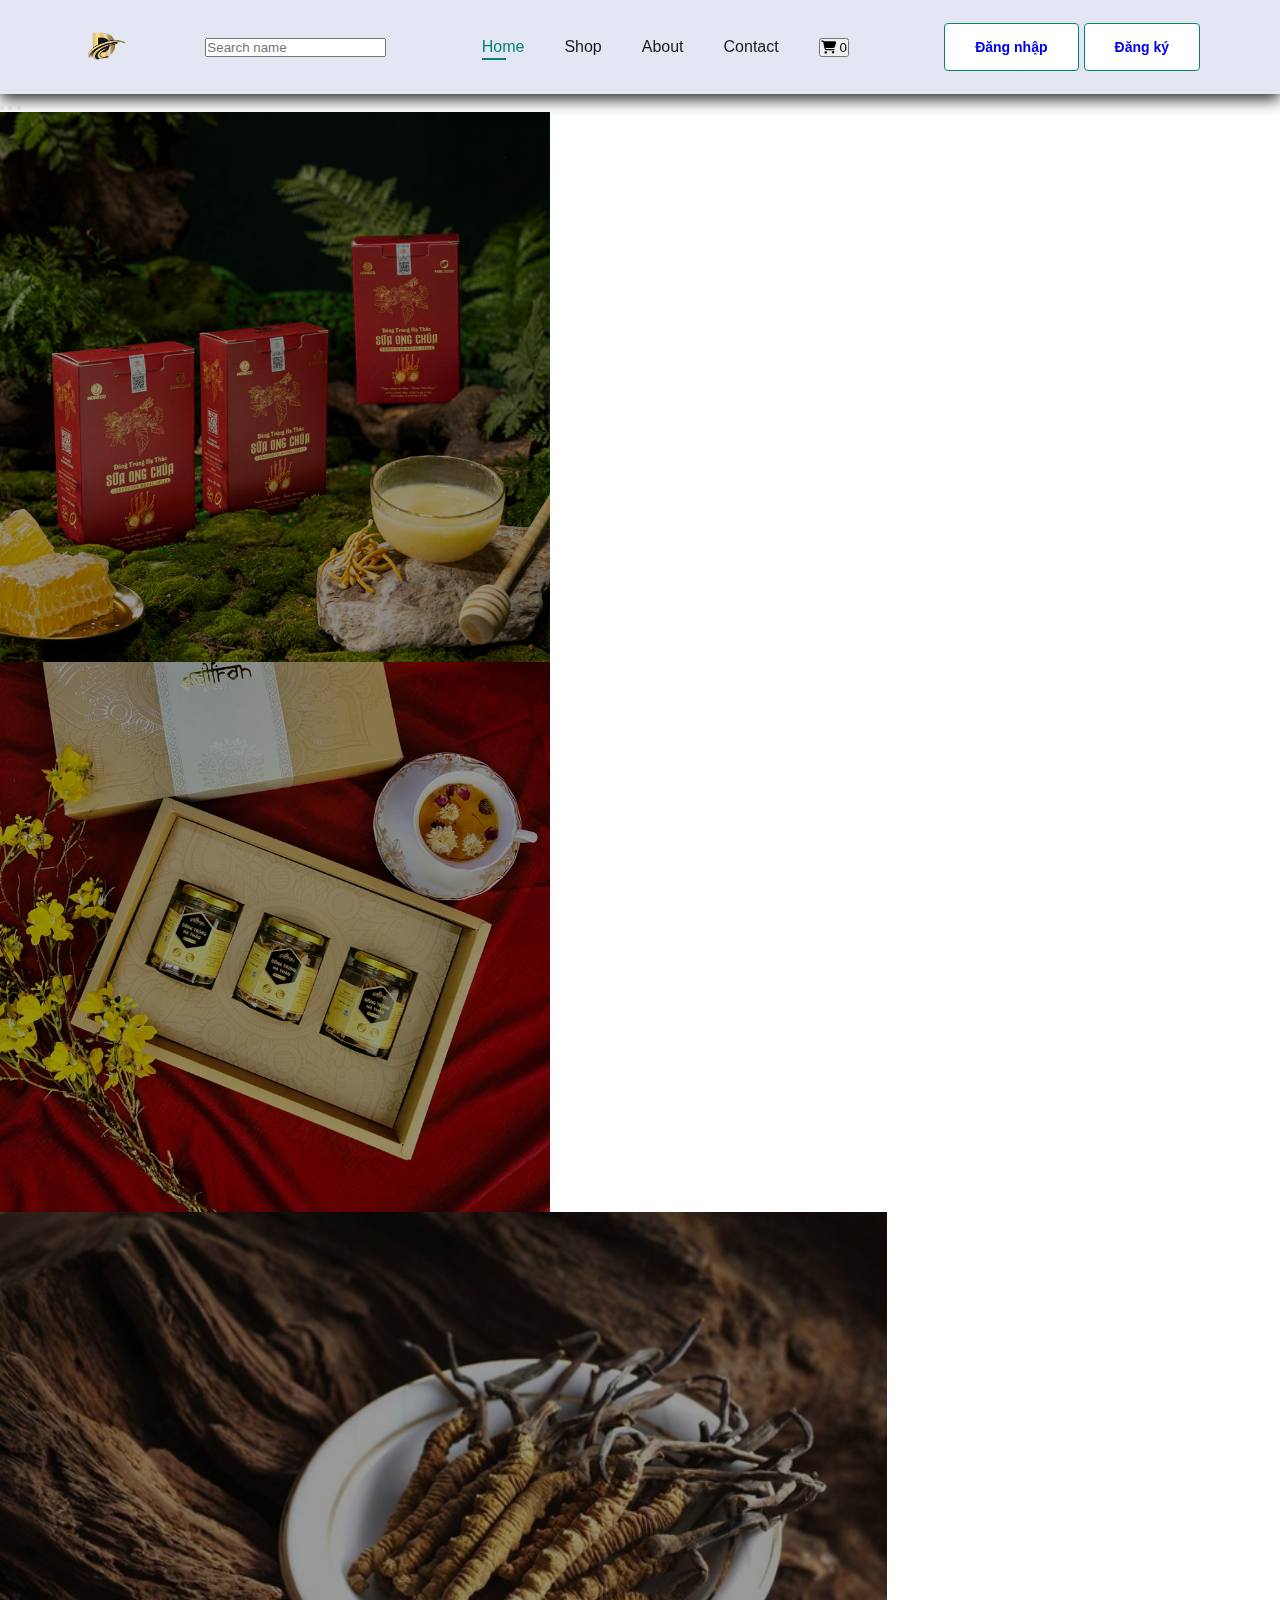
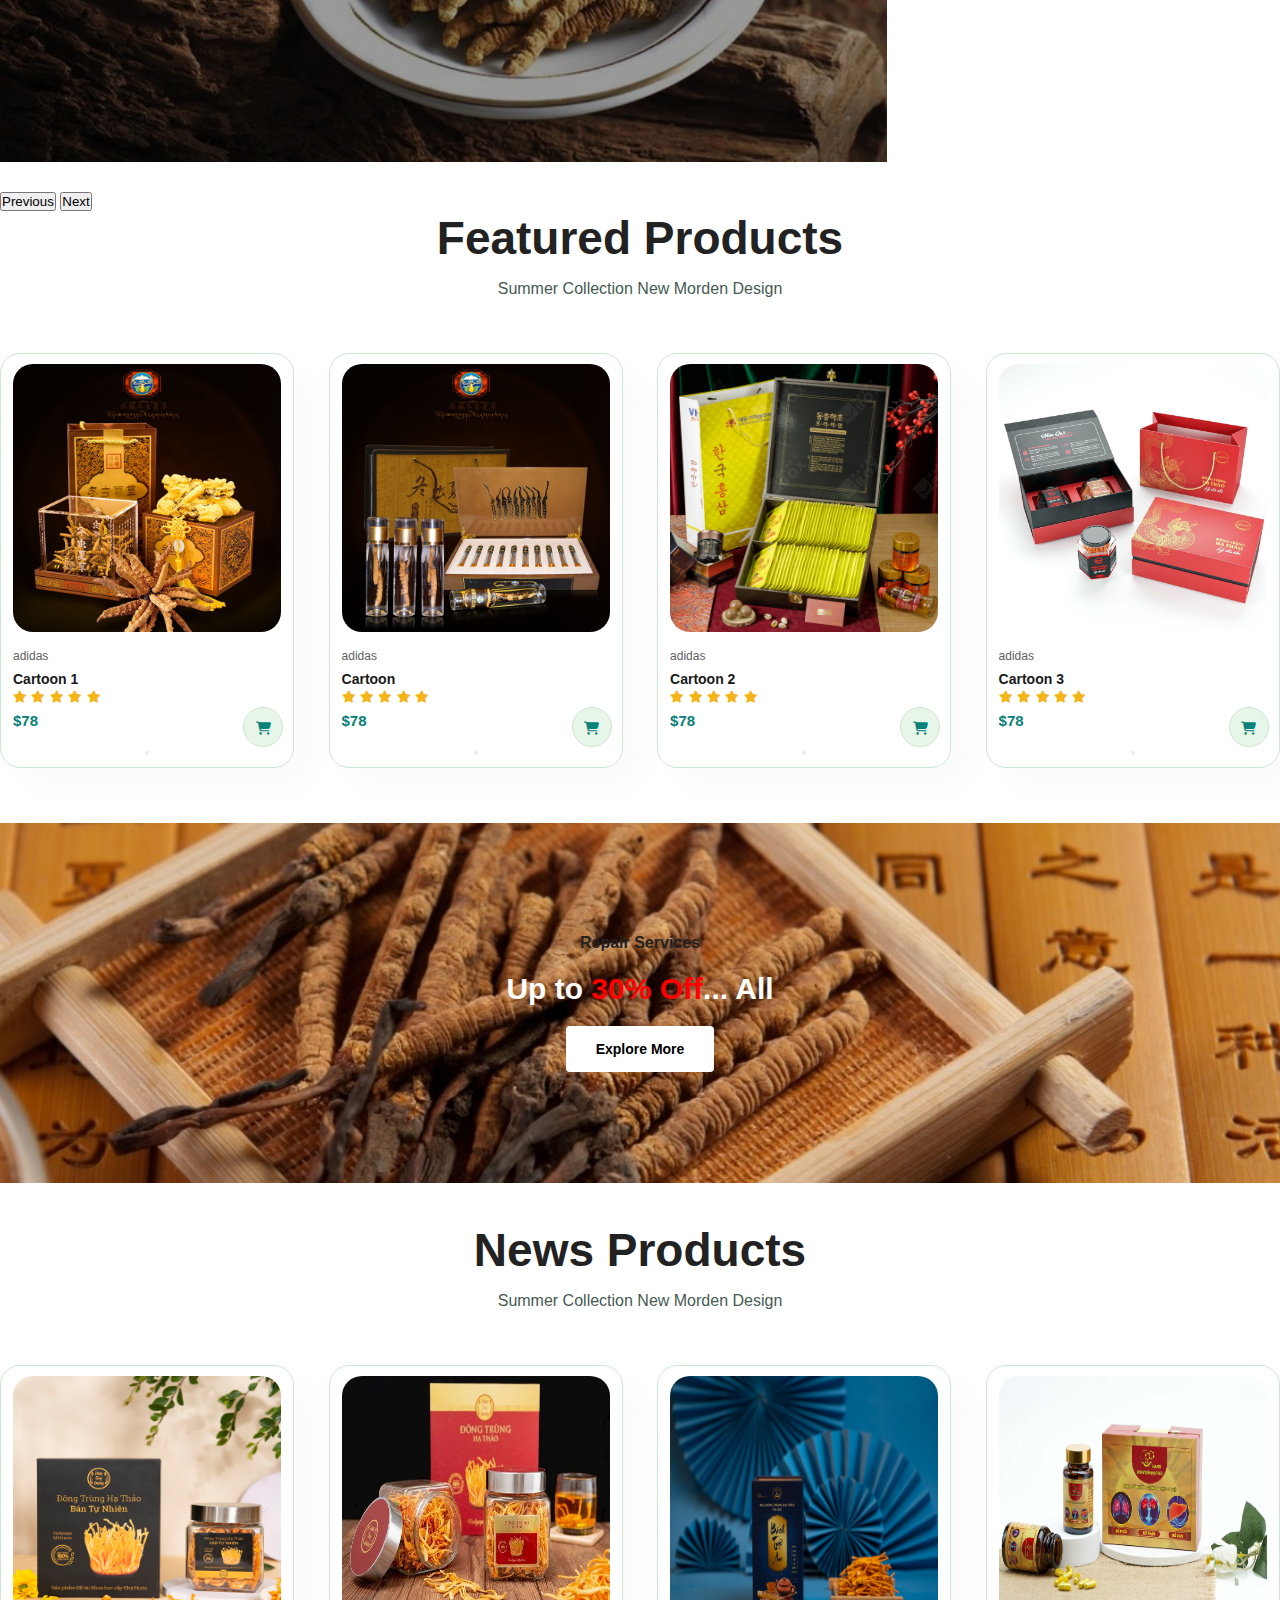
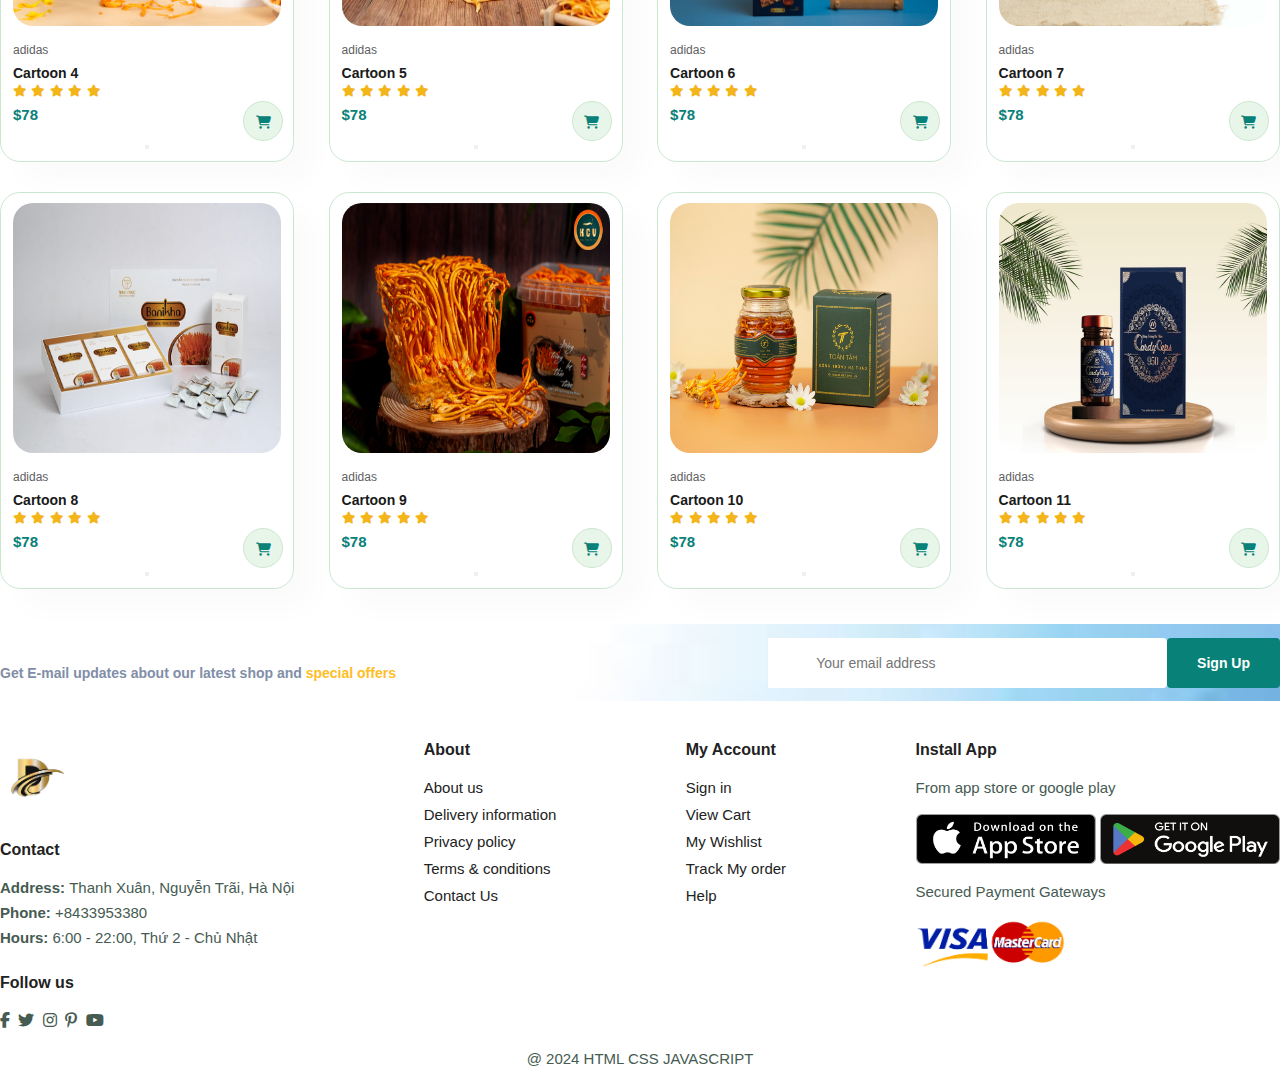
<file: web/index.html>
<!DOCTYPE html>
<html lang="en">
<head>
    <meta charset="UTF-8">
    <meta name="viewport" content="width=device-width, initial-scale=1.0">
    <title>Document</title>
    <link rel="stylesheet" href="./css/style.css">
    <link rel="stylesheet" href="https://cdnjs.cloudflare.com/ajax/libs/font-awesome/6.5.1/css/all.min.css">
    <link href="https://cdn.jsdelivr.net/npm/bootstrap@5.2.1/dist/css/bootstrap.min.css" rel="stylesheet" integrity="sha384-iYQeCzEYFbKjA/T2uDLTpkwGzCiq6soy8tYaI1GyVh/UjpbCx/TYkiZhlZB6+fzT" crossorigin="anonymous">
  <script defer src="https://cdn.jsdelivr.net/npm/bootstrap@5.2.1/dist/js/bootstrap.bundle.min.js" integrity="sha384-u1OknCvxWvY5kfmNBILK2hRnQC3Pr17a+RTT6rIHI7NnikvbZlHgTPOOmMi466C8" crossorigin="anonymous"></script>
</head>
<body>
    <section id="header">
        <a href="#"><img style="width: 50px; height: 50px;" src="./img/zyro-image.png" class="logo" alt=""></a>
        <form class="d-flex">
            <input class="form-control me-2" type="search" placeholder="Search name" aria-label="Search">
        </form>

        <div>
            <ul id="navbar">
                <li><a class="active" href="index.html">Home</a></li>
                <li><a href="shop.html">Shop</a></li>
                <li><a href="about.html">About</a></li>
                <li><a href="contact.html">Contact</a></li>
                <li><a href="cart.html">
                    <button type="button" class="btn btn-primary position-relative">
                        <i class="fa-solid fa-cart-shopping"></i>
                        <span class="position-absolute top-0 start-100 translate-middle badge rounded-pill bg-danger">
                          99+
                          <span class="visually-hidden">unread messages</span>
                        </span>
                    </button>
                </a></li>
            </ul>
        </div>

        <div id="user-info" class="btn-login">
            <button class="normal">
                <a style="text-decoration: none;" href="./login.html">Đăng nhập</a>
            </button>
            <button class="normal">
                <a style="text-decoration: none;" href="./register.html">Đăng ký</a>
            </button>
        </div>
        
        
    </section>

    

    <div id="hero-carousel" class="carousel slide" data-bs-ride="carousel">
        <div class="carousel-indicators">
          <button type="button" data-bs-target="#hero-carousel" data-bs-slide-to="0" class="active" aria-current="true" aria-label="Slide 1"></button>
          <button type="button" data-bs-target="#hero-carousel" data-bs-slide-to="1" aria-label="Slide 2"></button>
          <button type="button" data-bs-target="#hero-carousel" data-bs-slide-to="2" aria-label="Slide 3"></button>
        </div>
    
        <div class="carousel-inner">
          <div class="carousel-item active c-item">
            <img src="./img/carousel2.jpg" class="d-block w-100 c-img" alt="Slide 1">
          </div>
          <div class="carousel-item c-item">
            <img src="./img/carousel1.jpg" class="d-block w-100 c-img" alt="Slide 2">
          </div>
          <div class="carousel-item c-item">
            <img src="./img/carousel3.webp" class="d-block w-100 c-img" alt="Slide 3">
            </div>
          </div>
        </div>
        <button class="carousel-control-prev" type="button" data-bs-target="#hero-carousel" data-bs-slide="prev">
          <span class="carousel-control-prev-icon" aria-hidden="true"></span>
          <span class="visually-hidden">Previous</span>
        </button>
        <button class="carousel-control-next" type="button" data-bs-target="#hero-carousel" data-bs-slide="next">
          <span class="carousel-control-next-icon" aria-hidden="true"></span>
          <span class="visually-hidden">Next</span>
        </button>
      </div>

    <section id="product1">
        <h2>Featured Products</h2>
        <p>Summer Collection New Morden Design</p>
        <div class="pro-container">
            <div class="pro">
                <img src="./img/product5.jpg" alt="">
                <div class="des">
                    <span>adidas</span>
                    <h5>Cartoon 1</h5>
                    <div class="star">
                        <i class="fas fa-star"></i>
                        <i class="fas fa-star"></i>
                        <i class="fas fa-star"></i>
                        <i class="fas fa-star"></i>
                        <i class="fas fa-star"></i>
                    </div>
                    <h4>$78</h4>
                </div>
                <button id="cart"><i class="fa-solid fa-cart-shopping"></i></button>
            </div>
            <div class="pro">
                <img src="./img/product6.jpg" alt="">
                <div class="des">
                    <span>adidas</span>
                    <h5>Cartoon </h5>
                    <div class="star">
                        <i class="fas fa-star"></i>
                        <i class="fas fa-star"></i>
                        <i class="fas fa-star"></i>
                        <i class="fas fa-star"></i>
                        <i class="fas fa-star"></i>
                    </div>
                    <h4>$78</h4>
                </div>
                <button id="cart"><i class="fa-solid fa-cart-shopping"></i></button>
            </div>
            <div class="pro">
                <img src="./img/product7.jpg" alt="">
                <div class="des">
                    <span>adidas</span>
                    <h5>Cartoon 2</h5>
                    <div class="star">
                        <i class="fas fa-star"></i>
                        <i class="fas fa-star"></i>
                        <i class="fas fa-star"></i>
                        <i class="fas fa-star"></i>
                        <i class="fas fa-star"></i>
                    </div>
                    <h4>$78</h4>
                </div>
                <button id="cart"><i class="fa-solid fa-cart-shopping"></i></button>
            </div>
            <div class="pro">
                <img src="./img/product8.jpg" alt="">
                <div class="des">
                    <span>adidas</span>
                    <h5>Cartoon 3</h5>
                    <div class="star">
                        <i class="fas fa-star"></i>
                        <i class="fas fa-star"></i>
                        <i class="fas fa-star"></i>
                        <i class="fas fa-star"></i>
                        <i class="fas fa-star"></i>
                    </div>
                    <h4>$78</h4>
                </div>
                <button id="cart"><i class="fa-solid fa-cart-shopping"></i></button>
            </div>
        </div>
    </section>

    <section id="banner" class="section-m1">
        <h4>Repair Services</h4>
        <h2>Up to <span>30% Off</span>... All </h2>
        <button class="normal">Explore More</button>
    </section>
    
    <section id="product1">
        <h2>News Products</h2>
        <p>Summer Collection New Morden Design</p>
        <div class="pro-container" id="product-list">
            <div class="pro" data-name="Cartoon 4">
                <img style="height: 250px;" src="./img/1.jpg" alt="">
                <div class="des">
                    <span>adidas</span>
                    <h5>Cartoon 4</h5>
                    <div class="star">
                        <i class="fas fa-star"></i>
                        <i class="fas fa-star"></i>
                        <i class="fas fa-star"></i>
                        <i class="fas fa-star"></i>
                        <i class="fas fa-star"></i>
                    </div>
                    <h4>$78</h4>
                </div>
                <button id="cart" class="add-to-cart" 
                data-name="Cartoon 4" 
                data-price="78" 
                data-image="./img/1.jpg"><i class="fa-solid fa-cart-shopping"></i></button>
            </div>
            <div class="pro" data-name="Cartoon 5">
                <img style="height: 250px;" src="./img/2.jpg" alt="">
                <div class="des">
                    <span>adidas</span>
                    <h5>Cartoon 5</h5>
                    <div class="star">
                        <i class="fas fa-star"></i>
                        <i class="fas fa-star"></i>
                        <i class="fas fa-star"></i>
                        <i class="fas fa-star"></i>
                        <i class="fas fa-star"></i>
                    </div>
                    <h4>$78</h4>
                </div>
                <button id="cart" class="add-to-cart" 
                data-name="Cartoon 5" 
                data-price="78" 
                data-image="./img/2.jpg"><i class="fa-solid fa-cart-shopping"></i></button>
            </div>
            <div class="pro" data-name="Cartoon 6">
                <img style="height: 250px;" src="./img/3.jpg" alt="">
                <div class="des">
                    <span>adidas</span>
                    <h5>Cartoon 6</h5>
                    <div class="star">
                        <i class="fas fa-star"></i>
                        <i class="fas fa-star"></i>
                        <i class="fas fa-star"></i>
                        <i class="fas fa-star"></i>
                        <i class="fas fa-star"></i>
                    </div>
                    <h4>$78</h4>
                </div>
                <button id="cart" class="add-to-cart" 
                data-name="Cartoon 6" 
                data-price="78" 
                data-image="./img/3.jpg"><i class="fa-solid fa-cart-shopping"></i></button>
            </div>
            <div class="pro" data-name="Cartoon 7">
                <img style="height: 250px;" src="./img/4.jpg" alt="">
                <div class="des">
                    <span>adidas</span>
                    <h5>Cartoon 7</h5>
                    <div class="star">
                        <i class="fas fa-star"></i>
                        <i class="fas fa-star"></i>
                        <i class="fas fa-star"></i>
                        <i class="fas fa-star"></i>
                        <i class="fas fa-star"></i>
                    </div>
                    <h4>$78</h4>
                </div>
                <button id="cart" class="add-to-cart" 
                data-name="Cartoon 7" 
                data-price="78" 
                data-image="./img/4.jpg"><i class="fa-solid fa-cart-shopping"></i></button>
            </div>
            <div class="pro" data-name="Cartoon 8">
                <img style="height: 250px;" src="./img/5.jpg" alt="">
                <div class="des">
                    <span>adidas</span>
                    <h5>Cartoon 8</h5>
                    <div class="star">
                        <i class="fas fa-star"></i>
                        <i class="fas fa-star"></i>
                        <i class="fas fa-star"></i>
                        <i class="fas fa-star"></i>
                        <i class="fas fa-star"></i>
                    </div>
                    <h4>$78</h4>
                </div>
                <button id="cart" class="add-to-cart" 
                data-name="Cartoon 8" 
                data-price="78" 
                data-image="./img/5.jpg"><i class="fa-solid fa-cart-shopping"></i></button>
            </div>
            <div class="pro" data-name="Cartoon 9">
                <img style="height: 250px;" src="./img/6.jpg" alt="">
                <div class="des">
                    <span>adidas</span>
                    <h5>Cartoon 9</h5>
                    <div class="star">
                        <i class="fas fa-star"></i>
                        <i class="fas fa-star"></i>
                        <i class="fas fa-star"></i>
                        <i class="fas fa-star"></i>
                        <i class="fas fa-star"></i>
                    </div>
                    <h4>$78</h4>
                </div>
                <button id="cart" class="add-to-cart" 
                data-name="Cartoon 9" 
                data-price="78" 
                data-image="./img/6.jpg"><i class="fa-solid fa-cart-shopping"></i></button>
            </div>
            <div class="pro" data-name="Cartoon 10">
                <img style="height: 250px;" src="./img/7.jpg" alt="">
                <div class="des">
                    <span>adidas</span>
                    <h5>Cartoon 10</h5>
                    <div class="star">
                        <i class="fas fa-star"></i>
                        <i class="fas fa-star"></i>
                        <i class="fas fa-star"></i>
                        <i class="fas fa-star"></i>
                        <i class="fas fa-star"></i>
                    </div>
                    <h4>$78</h4>
                </div>
                <button id="cart" class="add-to-cart" 
                data-name="Cartoon 10" 
                data-price="78" 
                data-image="./img/7.jpg"><i class="fa-solid fa-cart-shopping"></i></button>
            </div>
            <div class="pro" data-name="Cartoon 11">
                <img style="height: 250px;" src="./img/8.jpg" alt="">
                <div class="des">
                    <span>adidas</span>
                    <h5>Cartoon 11</h5>
                    <div class="star">
                        <i class="fas fa-star"></i>
                        <i class="fas fa-star"></i>
                        <i class="fas fa-star"></i>
                        <i class="fas fa-star"></i>
                        <i class="fas fa-star"></i>
                    </div>
                    <h4>$78</h4>
                </div>
                <button id="cart" class="add-to-cart" 
                data-name="Cartoon 11" 
                data-price="78" 
                data-image="./img/8.jpg"><i class="fa-solid fa-cart-shopping"></i></button>
            </div>
        </div>
    </section>

    <section id="newsletter">
        <div class="newstext">
            <h4>Sign up For Newsletters</h4>
            <p>Get E-mail updates about our latest shop and <span>special offers</span></p>
        </div>
        <div class="form">
            <input type="email" placeholder="Your email address">
            <button class="normal">Sign Up</button>
        </div>
    </section>

    <footer>
        <div class="col">
            <img style="width: 70px; height: 70px;" class="logo" src="./img/zyro-image.png" alt="">
            <h4>Contact</h4>
            <p><strong>Address: </strong> Thanh Xuân, Nguyễn Trãi, Hà Nội</p>
            <p><strong>Phone: </strong> +8433953380</p>
            <p><strong>Hours: </strong> 6:00 - 22:00, Thứ 2 - Chủ Nhật</p>
            <div class="follow">
                <h4>Follow us</h4>
                <div class="icon">
                    <i class="fab fa-facebook-f"></i>
                    <i class="fab fa-twitter"></i>
                    <i class="fab fa-instagram"></i>
                    <i class="fab fa-pinterest-p"></i>
                    <i class="fab fa-youtube"></i>
                </div>
            </div>
        </div>

        <div class="col">
            <h4>About</h4>
            <a href="#">About us</a>
            <a href="#">Delivery information</a>
            <a href="#">Privacy policy</a>
            <a href="#">Terms & conditions</a>
            <a href="#">Contact Us</a>
        </div>
        <div class="col">
            <h4>My Account</h4>
            <a href="#">Sign in</a>
            <a href="#">View Cart</a>
            <a href="#">My Wishlist</a>
            <a href="#">Track My order</a>
            <a href="#">Help</a>
        </div>

        <div class="col install">
            <h4>Install App</h4>
            <p>From app store or google play</p>
            <div class="row">
                <img style="width: 180px; height: 50px;" src="./img/Download_on_the_App_Store_Badge.svg.webp" alt="">
                <img style="width: 180px; height: 50px;" src="./img/Google_Play_Store_badge_EN.svg.webp" alt="">
            </div>
            <p>Secured Payment Gateways</p>
            <img style="width: 150px; height: 50px;" src="./img/visa-mastercard.png" alt="">
        </div>

        <div class="copyright">
            <p>@ 2024 HTML CSS JAVASCRIPT</p>
        </div>
    </footer>
    
    <script src="./js/main.js"></script>
    <!-- <script src="./js/cart.js"></script> -->
</body>
</html>
</file>
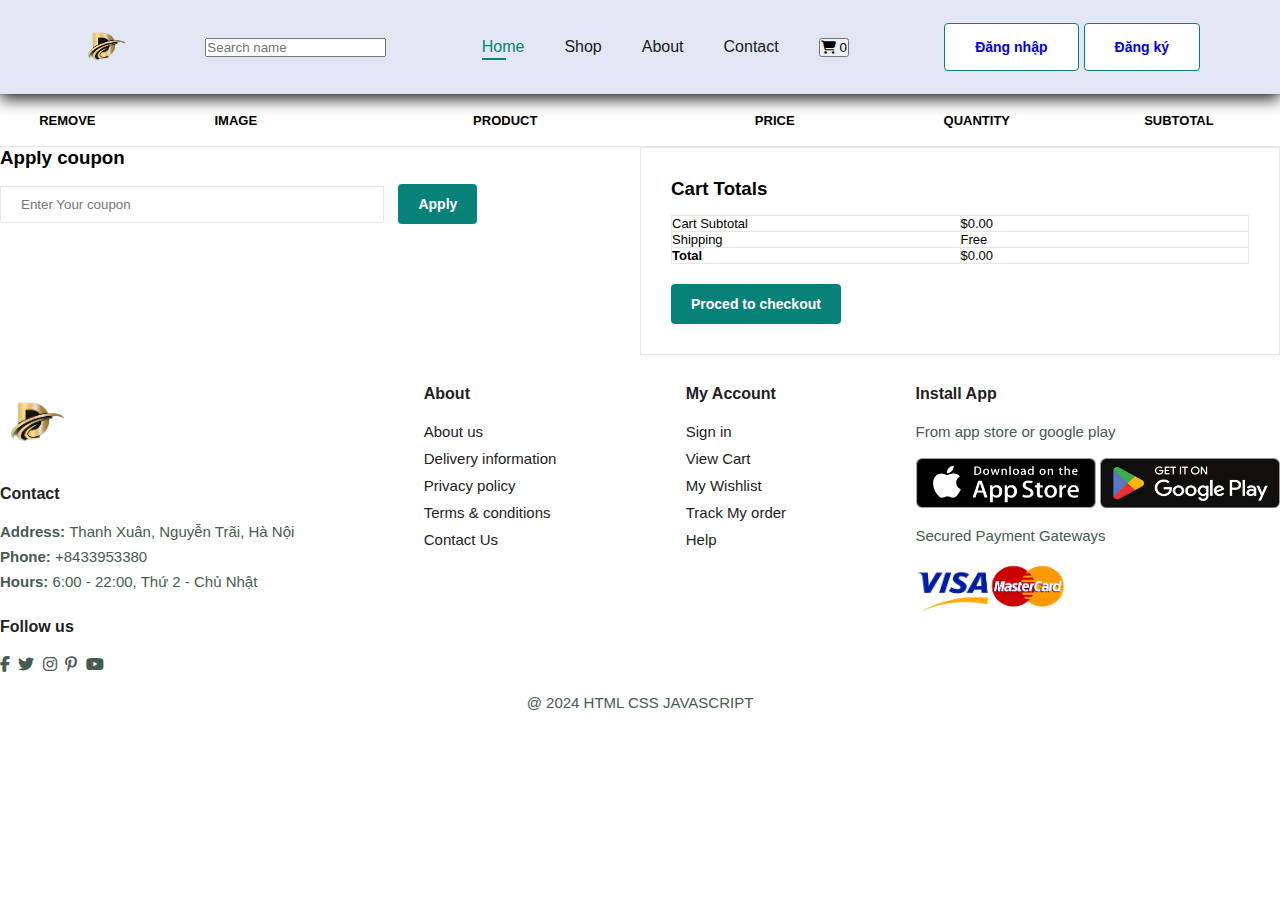
<file: web/cart.html>
<!DOCTYPE html>
<html lang="en">
  <head>
    <meta charset="UTF-8" />
    <meta name="viewport" content="width=device-width, initial-scale=1.0" />
    <title>Document</title>
    <link rel="stylesheet" href="./css/style.css" />
    <link rel="stylesheet" href="./css/cart.css" />
    <link
      rel="stylesheet"
      href="https://cdnjs.cloudflare.com/ajax/libs/font-awesome/6.5.1/css/all.min.css"
    />
    <link
      href="https://cdn.jsdelivr.net/npm/bootstrap@5.2.1/dist/css/bootstrap.min.css"
      rel="stylesheet"
      integrity="sha384-iYQeCzEYFbKjA/T2uDLTpkwGzCiq6soy8tYaI1GyVh/UjpbCx/TYkiZhlZB6+fzT"
      crossorigin="anonymous"
    />
    <script
      defer
      src="https://cdn.jsdelivr.net/npm/bootstrap@5.2.1/dist/js/bootstrap.bundle.min.js"
      integrity="sha384-u1OknCvxWvY5kfmNBILK2hRnQC3Pr17a+RTT6rIHI7NnikvbZlHgTPOOmMi466C8"
      crossorigin="anonymous"
    ></script>
  </head>
  <body>
    <section id="header">
      <a href="index.html"
        ><img
          style="width: 50px; height: 50px"
          src="./img/zyro-image.png"
          class="logo"
          alt=""
      /></a>
      <form class="d-flex">
        <input
          class="form-control me-2"
          type="search"
          placeholder="Search name"
          aria-label="Search"
        />
      </form>

      <div>
        <ul id="navbar">
          <li><a class="active" href="index.html">Home</a></li>
          <li><a href="shop.html">Shop</a></li>
          <li><a href="about.html">About</a></li>
          <li><a href="contact.html">Contact</a></li>
          <li>
            <a href="cart.html">
              <button type="button" class="btn btn-primary position-relative">
                <i class="fa-solid fa-cart-shopping"></i>
                <span
                  class="position-absolute top-0 start-100 translate-middle badge rounded-pill bg-danger"
                >
                  99+
                  <span class="visually-hidden">unread messages</span>
                </span>
              </button>
            </a>
          </li>
        </ul>
      </div>

      <div id="user-info" class="btn-login">
        <button class="normal">
          <a style="text-decoration: none" href="./login.html">Đăng nhập</a>
        </button>
        <button class="normal">
          <a style="text-decoration: none" href="./register.html">Đăng ký</a>
        </button>
      </div>
    </section>

    <section id="cart">
      <table with="100%">
        <thead>
          <tr>
            <td>Remove</td>
            <td>Image</td>
            <td>Product</td>
            <td>Price</td>
            <td>Quantity</td>
            <td>Subtotal</td>
          </tr>
        </thead>
        <tbody>
          <tr>
            <td>
              <a href=""><i class="fa-regular fa-circle-xmark"></i></a>
            </td>
            <td><img src="./img/1.jpg" alt="" /></td>
            <td>Cartoon Astro</td>
            <td>$222</td>
            <td><input type="number" value="1" /></td>
            <td>$222</td>
          </tr>
          <tr>
            <td>
              <a href=""><i class="fa-regular fa-circle-xmark"></i></a>
            </td>
            <td><img src="./img/1.jpg" alt="" /></td>
            <td>Cartoon Astro</td>
            <td>$222</td>
            <td><input type="number" value="1" /></td>
            <td>$222</td>
          </tr>
          <tr>
            <td>
              <a href=""><i class="fa-regular fa-circle-xmark"></i></a>
            </td>
            <td><img src="./img/1.jpg" alt="" /></td>
            <td>Cartoon Astro</td>
            <td>$222</td>
            <td><input type="number" value="1" /></td>
            <td>$222</td>
          </tr>
        </tbody>
      </table>
    </section>

    <section id="cart-add">
      <div id="coupon">
        <h3>Apply coupon</h3>
        <div>
          <input type="text" placeholder="Enter Your coupon" />
          <button class="normal">Apply</button>
        </div>
      </div>

      <div id="subtotal">
        <h3>Cart Totals</h3>
        <table>
          <tr>
            <td>Cart Subtotal</td>
            <td>$666</td>
          </tr>
          <tr>
            <td>Shipping</td>
            <td>Free</td>
          </tr>
          <tr>
            <td><strong>Total</strong></td>
            <td><strong>$666</strong></td>
          </tr>
        </table>
        <button class="normal">Proced to checkout</button>
      </div>
    </section>

    <footer>
      <div class="col">
        <img
          style="width: 70px; height: 70px"
          class="logo"
          src="./img/zyro-image.png"
          alt=""
        />
        <h4>Contact</h4>
        <p><strong>Address: </strong> Thanh Xuân, Nguyễn Trãi, Hà Nội</p>
        <p><strong>Phone: </strong> +8433953380</p>
        <p><strong>Hours: </strong> 6:00 - 22:00, Thứ 2 - Chủ Nhật</p>
        <div class="follow">
          <h4>Follow us</h4>
          <div class="icon">
            <i class="fab fa-facebook-f"></i>
            <i class="fab fa-twitter"></i>
            <i class="fab fa-instagram"></i>
            <i class="fab fa-pinterest-p"></i>
            <i class="fab fa-youtube"></i>
          </div>
        </div>
      </div>

      <div class="col">
        <h4>About</h4>
        <a href="#">About us</a>
        <a href="#">Delivery information</a>
        <a href="#">Privacy policy</a>
        <a href="#">Terms & conditions</a>
        <a href="#">Contact Us</a>
      </div>
      <div class="col">
        <h4>My Account</h4>
        <a href="#">Sign in</a>
        <a href="#">View Cart</a>
        <a href="#">My Wishlist</a>
        <a href="#">Track My order</a>
        <a href="#">Help</a>
      </div>

      <div class="col install">
        <h4>Install App</h4>
        <p>From app store or google play</p>
        <div class="row">
          <img
            style="width: 180px; height: 50px"
            src="./img/Download_on_the_App_Store_Badge.svg.webp"
            alt=""
          />
          <img
            style="width: 180px; height: 50px"
            src="./img/Google_Play_Store_badge_EN.svg.webp"
            alt=""
          />
        </div>
        <p>Secured Payment Gateways</p>
        <img
          style="width: 150px; height: 50px"
          src="./img/visa-mastercard.png"
          alt=""
        />
      </div>

      <div class="copyright">
        <p>@ 2024 HTML CSS JAVASCRIPT</p>
      </div>
    </footer>

    <script src="./js/cart.js"></script>
    <script src="./js/main.js"></script>
  </body>
</html>
</file>
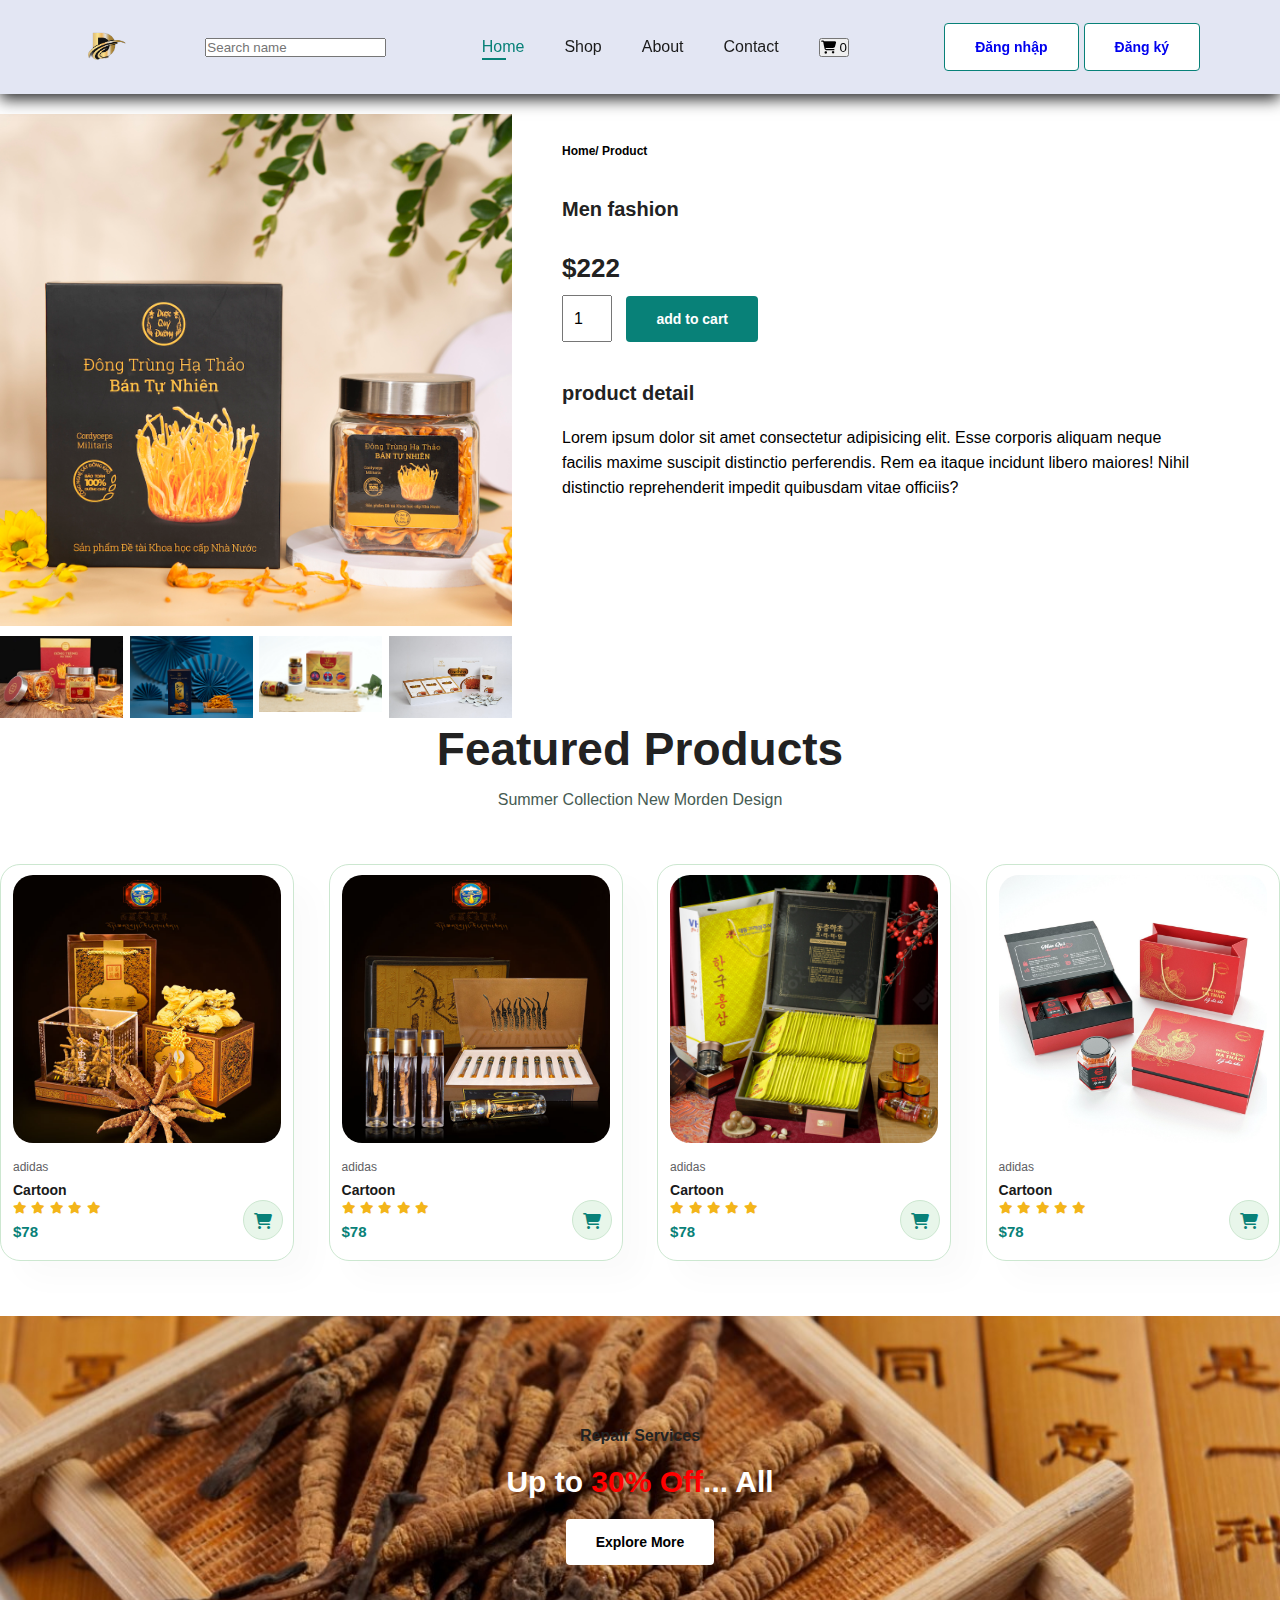
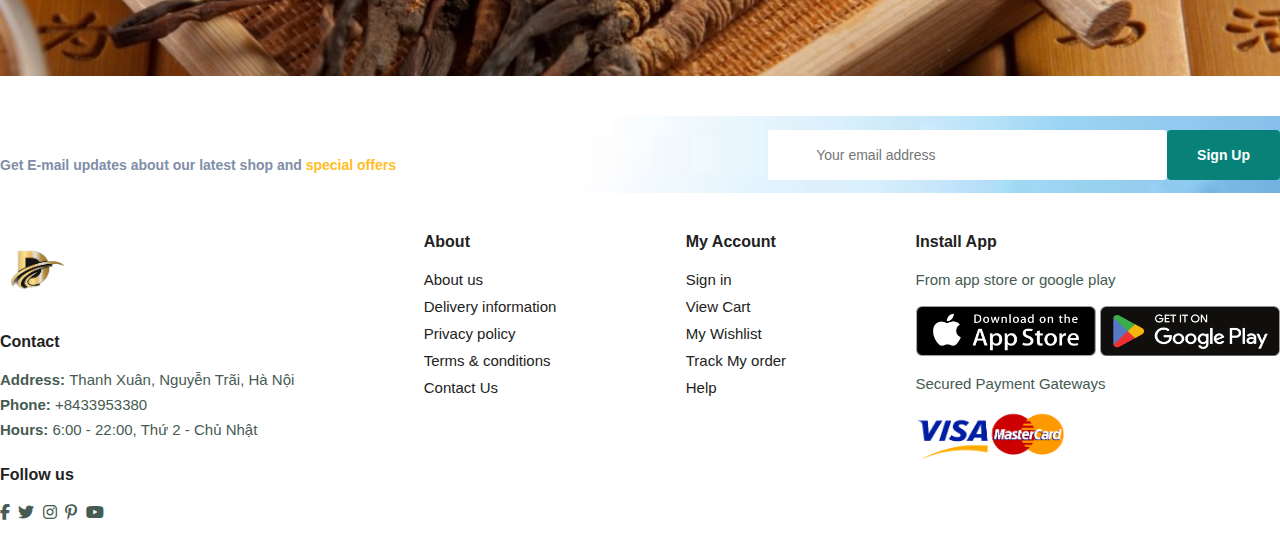
<file: web/product.html>
<!DOCTYPE html>
<html lang="en">
  <head>
    <meta charset="UTF-8" />
    <meta name="viewport" content="width=device-width, initial-scale=1.0" />
    <title>Document</title>
    <link rel="stylesheet" href="./css/style.css" />
    <link rel="stylesheet" href="./css/product.css" />
    <link
      rel="stylesheet"
      href="https://cdnjs.cloudflare.com/ajax/libs/font-awesome/6.5.1/css/all.min.css"
    />
    <link
      href="https://cdn.jsdelivr.net/npm/bootstrap@5.2.1/dist/css/bootstrap.min.css"
      rel="stylesheet"
      integrity="sha384-iYQeCzEYFbKjA/T2uDLTpkwGzCiq6soy8tYaI1GyVh/UjpbCx/TYkiZhlZB6+fzT"
      crossorigin="anonymous"
    />
    <script
      defer
      src="https://cdn.jsdelivr.net/npm/bootstrap@5.2.1/dist/js/bootstrap.bundle.min.js"
      integrity="sha384-u1OknCvxWvY5kfmNBILK2hRnQC3Pr17a+RTT6rIHI7NnikvbZlHgTPOOmMi466C8"
      crossorigin="anonymous"
    ></script>
  </head>
  <body>
    <section id="header">
      <a href="index.html"
        ><img
          style="width: 50px; height: 50px"
          src="./img/zyro-image.png"
          class="logo"
          alt=""
      /></a>
      <form class="d-flex">
        <input
          class="form-control me-2"
          type="search"
          placeholder="Search name"
          aria-label="Search"
        />
      </form>

      <div>
        <ul id="navbar">
          <li><a class="active" href="index.html">Home</a></li>
          <li><a href="shop.html">Shop</a></li>
          <li><a href="about.html">About</a></li>
          <li><a href="contact.html">Contact</a></li>
          <li>
            <a href="cart.html">
              <button type="button" class="btn btn-primary position-relative">
                <i class="fa-solid fa-cart-shopping"></i>
                <span
                  class="position-absolute top-0 start-100 translate-middle badge rounded-pill bg-danger"
                >
                  99+
                  <span class="visually-hidden">unread messages</span>
                </span>
              </button>
            </a>
          </li>
        </ul>
      </div>

      <div id="user-info" class="btn-login">
        <button class="normal">
          <a style="text-decoration: none" href="./login.html">Đăng nhập</a>
        </button>
        <button class="normal">
          <a style="text-decoration: none" href="./register.html">Đăng ký</a>
        </button>
      </div>
    </section>

    <section id="prodetails">
      <div class="single-pro-image">
        <img width="100%" id="MainImg" src="./img/1.jpg" alt="" />

        <div class="small-img-group">
          <div class="small-img-col">
            <img width="100%" class="small-img" src="./img/2.jpg" alt="" />
          </div>
          <div class="small-img-col">
            <img width="100%" class="small-img" src="./img/3.jpg" alt="" />
          </div>
          <div class="small-img-col">
            <img width="100%" class="small-img" src="./img/4.jpg" alt="" />
          </div>
          <div class="small-img-col">
            <img width="100%" class="small-img" src="./img/5.jpg" alt="" />
          </div>
        </div>
      </div>

      <div class="single-pro-details">
        <h6>Home/ Product</h6>
        <h4>Men fashion</h4>
        <h2>$222</h2>
        <input type="number" value="1" min="1" />
        <button class="normal">add to cart</button>
        <h4>product detail</h4>
        <span
          >Lorem ipsum dolor sit amet consectetur adipisicing elit. Esse
          corporis aliquam neque facilis maxime suscipit distinctio perferendis.
          Rem ea itaque incidunt libero maiores! Nihil distinctio reprehenderit
          impedit quibusdam vitae officiis?</span
        >
      </div>
    </section>

    <section id="product1">
      <h2>Featured Products</h2>
      <p>Summer Collection New Morden Design</p>
      <div class="pro-container">
        <div class="pro">
          <img src="./img/product5.jpg" alt="" />
          <div class="des">
            <span>adidas</span>
            <h5>Cartoon</h5>
            <div class="star">
              <i class="fas fa-star"></i>
              <i class="fas fa-star"></i>
              <i class="fas fa-star"></i>
              <i class="fas fa-star"></i>
              <i class="fas fa-star"></i>
            </div>
            <h4>$78</h4>
          </div>
          <a href="#"><i class="fa-solid fa-cart-shopping"></i></a>
        </div>
        <div class="pro">
          <img src="./img/product6.jpg" alt="" />
          <div class="des">
            <span>adidas</span>
            <h5>Cartoon</h5>
            <div class="star">
              <i class="fas fa-star"></i>
              <i class="fas fa-star"></i>
              <i class="fas fa-star"></i>
              <i class="fas fa-star"></i>
              <i class="fas fa-star"></i>
            </div>
            <h4>$78</h4>
          </div>
          <a href="#"><i class="fa-solid fa-cart-shopping"></i></a>
        </div>
        <div class="pro">
          <img src="./img/product7.jpg" alt="" />
          <div class="des">
            <span>adidas</span>
            <h5>Cartoon</h5>
            <div class="star">
              <i class="fas fa-star"></i>
              <i class="fas fa-star"></i>
              <i class="fas fa-star"></i>
              <i class="fas fa-star"></i>
              <i class="fas fa-star"></i>
            </div>
            <h4>$78</h4>
          </div>
          <a href="#"><i class="fa-solid fa-cart-shopping"></i></a>
        </div>
        <div class="pro">
          <img src="./img/product8.jpg" alt="" />
          <div class="des">
            <span>adidas</span>
            <h5>Cartoon</h5>
            <div class="star">
              <i class="fas fa-star"></i>
              <i class="fas fa-star"></i>
              <i class="fas fa-star"></i>
              <i class="fas fa-star"></i>
              <i class="fas fa-star"></i>
            </div>
            <h4>$78</h4>
          </div>
          <a href="#"><i class="fa-solid fa-cart-shopping"></i></a>
        </div>
      </div>
    </section>

    <section id="banner" class="section-m1">
      <h4>Repair Services</h4>
      <h2>Up to <span>30% Off</span>... All</h2>
      <button class="normal">Explore More</button>
    </section>

    <section id="newsletter">
      <div class="newstext">
        <h4>Sign up For Newsletters</h4>
        <p>
          Get E-mail updates about our latest shop and
          <span>special offers</span>
        </p>
      </div>
      <div class="form">
        <input type="email" placeholder="Your email address" />
        <button class="normal">Sign Up</button>
      </div>
    </section>

    <footer>
      <div class="col">
        <img
          style="width: 70px; height: 70px"
          class="logo"
          src="./img/zyro-image.png"
          alt=""
        />
        <h4>Contact</h4>
        <p><strong>Address: </strong> Thanh Xuân, Nguyễn Trãi, Hà Nội</p>
        <p><strong>Phone: </strong> +8433953380</p>
        <p><strong>Hours: </strong> 6:00 - 22:00, Thứ 2 - Chủ Nhật</p>
        <div class="follow">
          <h4>Follow us</h4>
          <div class="icon">
            <i class="fab fa-facebook-f"></i>
            <i class="fab fa-twitter"></i>
            <i class="fab fa-instagram"></i>
            <i class="fab fa-pinterest-p"></i>
            <i class="fab fa-youtube"></i>
          </div>
        </div>
      </div>

      <div class="col">
        <h4>About</h4>
        <a href="#">About us</a>
        <a href="#">Delivery information</a>
        <a href="#">Privacy policy</a>
        <a href="#">Terms & conditions</a>
        <a href="#">Contact Us</a>
      </div>
      <div class="col">
        <h4>My Account</h4>
        <a href="#">Sign in</a>
        <a href="#">View Cart</a>
        <a href="#">My Wishlist</a>
        <a href="#">Track My order</a>
        <a href="#">Help</a>
      </div>

      <div class="col install">
        <h4>Install App</h4>
        <p>From app store or google play</p>
        <div class="row">
          <img
            style="width: 180px; height: 50px"
            src="./img/Download_on_the_App_Store_Badge.svg.webp"
            alt=""
          />
          <img
            style="width: 180px; height: 50px"
            src="./img/Google_Play_Store_badge_EN.svg.webp"
            alt=""
          />
        </div>
        <p>Secured Payment Gateways</p>
        <img
          style="width: 150px; height: 50px"
          src="./img/visa-mastercard.png"
          alt=""
        />
      </div>
    </footer>

    <script src="./js/product.js"></script>
    <script src="./js/main.js"></script>
  </body>
</html>
</file>
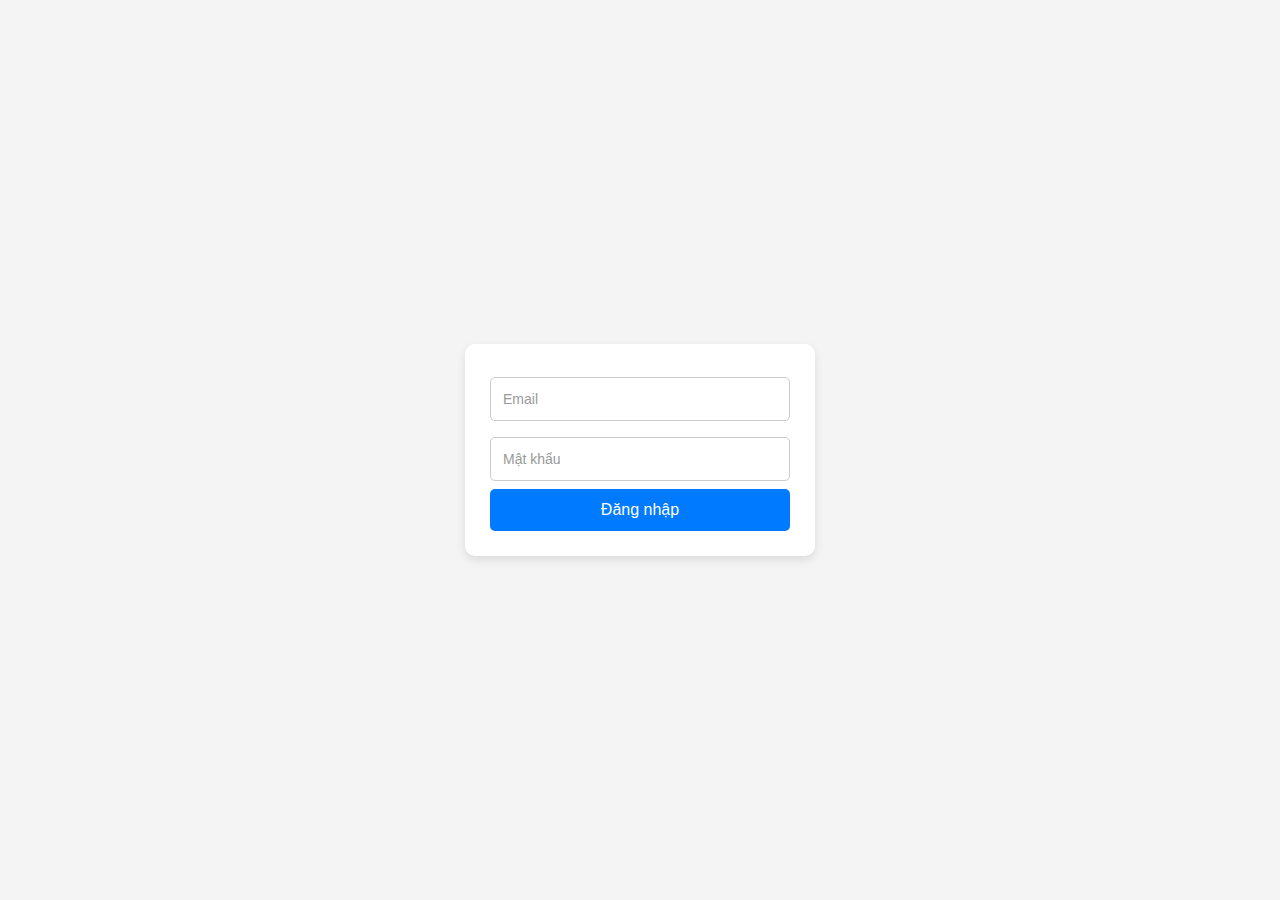
<file: App_py/templates/login.html>
<!DOCTYPE html>
<html lang="en">
<head>
    <meta charset="UTF-8">
    <meta name="viewport" content="width=device-width, initial-scale=1.0">
    <title>Document</title>
    <link rel="stylesheet" href="../static/login.css">

</head>
<body>
    <form method="POST">
        <input type="email" name="email" placeholder="Email" required>
        <input type="password" name="password" placeholder="Mật khẩu" required>
        <button type="submit">Đăng nhập</button>
    </form>
    
</body>
</html>
</file>
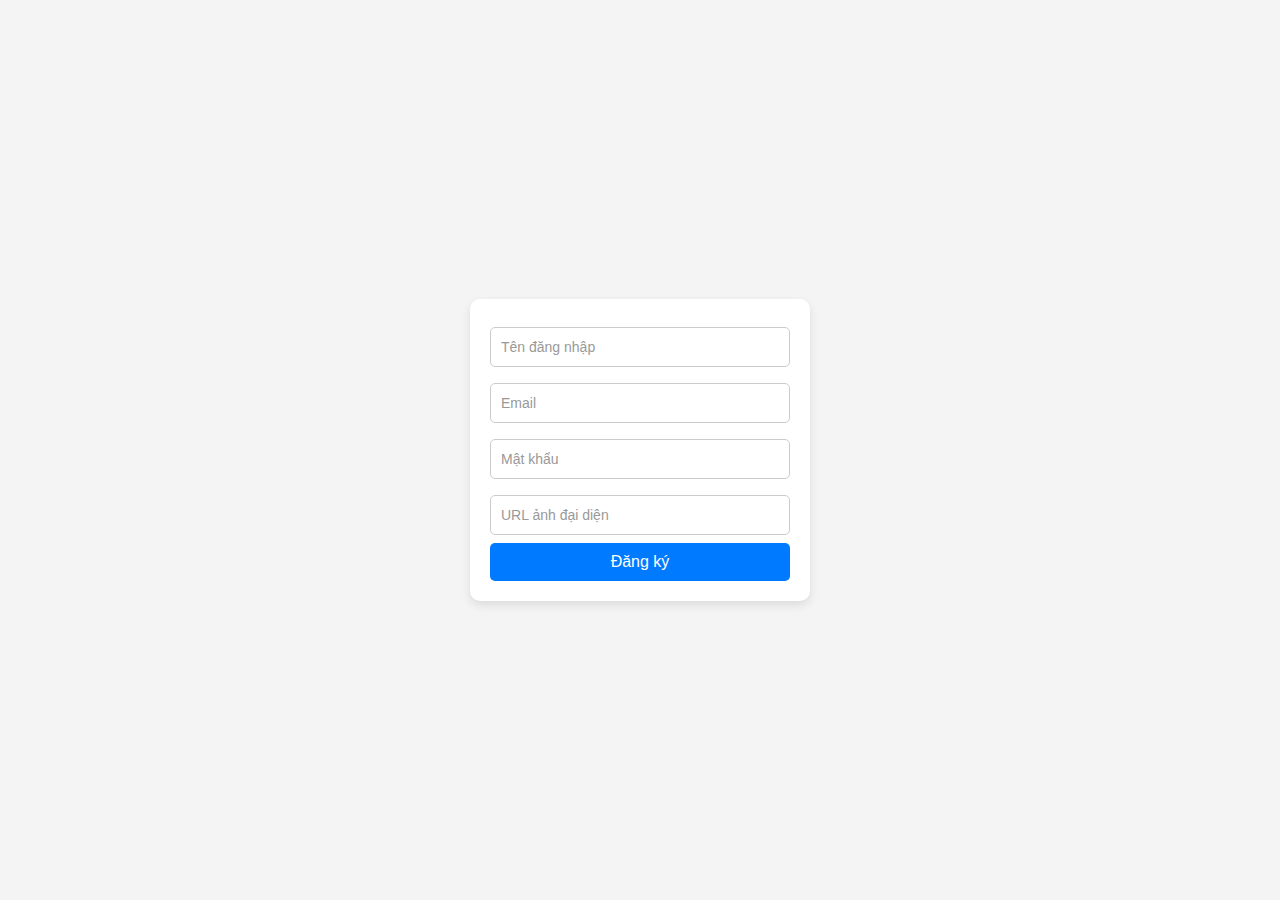
<file: App_py/templates/register.html>
<!DOCTYPE html>
<html lang="en">
<head>
    <meta charset="UTF-8">
    <meta name="viewport" content="width=device-width, initial-scale=1.0">
    <title>Document</title>
    <link rel="stylesheet" href="../static/register.css">

</head>
<body>
    <form method="POST">
        <input type="text" name="username" placeholder="Tên đăng nhập" required>
        <input type="email" name="email" placeholder="Email" required>
        <input type="password" name="password" placeholder="Mật khẩu" required>
        <input type="text" name="avatar" placeholder="URL ảnh đại diện">
        <button type="submit">Đăng ký</button>
    </form>


</body>
</html>
</file>
<file: web/css/style.css>
@import url('https://fonts.googleapis.com/css2?family=League+Spartan:wght@100..900&family=Noto+Sans&family=Roboto:ital,wght@0,100;0,300;0,400;0,500;0,700;0,900;1,100;1,300;1,400;1,500;1,700;1,900&display=swap');

*{
    margin: 0;
    padding: 0;
    box-sizing: border-box;
    font-family: 'Spartan', sans-serif;
}

h1{
    font-size: 50px;
    line-height: 64px;
    color: #222;
}

h2{
    font-size: 46px;
    line-height: 54px;
    color: #222;
}

h4{
    font-size: 20px;
    color: #222;
}

h6{
    font-weight: 700;
    font-size: 12px;
}

p{
    font-size: 16px;
    color: #465b52;
    margin: 15px 0 20px 0;
}

.section-p1{
    padding: 40px 80px;
}

.section-m1{
    margin: 40px 0;
}

body{
    width: 100%;
}

/* Header Start */

#header{
    display: flex;
    align-items: center;
    justify-content: space-between;
    padding: 20px 80px;
    background: #e3e6f3;
    box-shadow: 0 5px 15px rgba(0, 0, 0, 0.86);
    z-index: 999;
    position: sticky;
    top: 0;
    left: 0;
}

#header .btn-login{
    display: flex;
    flex-direction: row;
    gap: 5px;
}

#navbar{
    display: flex;
    align-items: center;
    justify-content: center;
}

#navbar li{
    list-style: none;
    padding: 0 20px;
    position: relative;
}

#navbar li a{
    text-decoration: none;
    font-size: 16px;
    font-weight: 500;
    color: #1a1a1a;
    transition: 0.3s ease;
}

#navbar li a:hover{
    color: #088178;
}

#navbar li a.active{
    color: #088178;
}

#navbar li a.active::after,
#navbar li a:hover::after{
    content: "";
    width: 30%;
    height: 2px;
    background: #088178;
    position: absolute;
    bottom: -4px;
    left: 20px;
}

#header .normal{
    border: 1px solid #088178;
}

#header .normal:hover{
    background-color: #088178;
}

/* Home page */

.carousel{
    margin-bottom: 30px;
}

.c-item {
    height: 550px;
  }
  
  .c-img {
    height: 100%;
    object-fit: cover;
    filter: brightness(0.6);
  }

#product1{
    text-align: center;
}

#product1 .pro-container{
    display: flex;
    justify-content: space-between;
    padding-top: 20px;
    flex-wrap: wrap;
}

#product1 .pro{
    width: 23%;
    min-width: 250px;
    padding: 10px 12px;
    border: 1px solid #cce7d0;
    cursor: pointer;
    box-shadow: 20px 20px 30px rgba(0, 0, 0, 0.02);
    margin: 15px 0;
    transition: 0.2s ease;
    position: relative;
    border-radius: 20px;
}

#product1 .pro:hover{
    box-shadow: 20px 20px rgba(0, 0, 0, 0.06);
}

#product1 .pro img{
    width: 100%;
    border-radius: 20px;
}

#product1 .pro .des{
    text-align: start;
    padding: 10px 0;
}

#product1 .pro .des span{
    color: #606063;
    font-size: 12px;
}

#product1 .pro .des h5{
    padding-top: 7px;
    color: #1a1a1a;
    font-size: 14px;
}

#product1 .pro .des i{
    font-size: 12px;
    color: rgb(243, 181, 25);
}

#product1 .pro .des h4{
    padding-top: 7px;
    font-size: 15px;
    font-weight: 700;
    color: #088178;
}

#product1 .pro .fa-solid{
    width: 40px;
    height: 40px;
    line-height: 40px;
    border-radius: 50px;
    color: #088178;
    background-color: #e8f6ea;
    border: 1px solid #cce7d0;
    position: absolute;
    bottom: 20px;
    right: 10px;
}

#product1 .pro .fa-solid:hover{
    color: #0d5dd4;
}

.section-m1{
    margin: 40px 0;
}

button.normal{
    font-size: 14px;
    font-weight: 600;
    padding: 15px 30px;
    counter-reset: #000;
    background-color: #fff;
    border-radius: 4px;
    cursor: pointer;
    border: none;
    outline: none;
    transition: 0.2s;
}

#banner{
    display: flex;
    flex-direction: column;
    justify-content: center;
    align-items: center;
    text-align: center;
    background-image: url("../img/sell.jpg");
    width: 100%;
    height: 40vh;
    background-size: cover;
    background-position: center;
}

#banner h4{
    counter-reset: #fff;
    font-size: 16px;
}

#banner h2{
    color: #fff;
    font-size: 30px;
    padding: 10px 0;
}

#banner h2 span{
    color: red;
}    

#banner button:hover{
    background: #088178;
    color: #fff;
}

#newsletter{
    display: flex;
    justify-content: space-between;
    flex-wrap: wrap;
    align-items: center;
    background-image: url("../img/backgroud_signinn.jpg");
    background-size: cover;
    background-repeat: no-repeat;
    background-position: 20% 30%;
    background-color: #242b28;
    margin-top: 20px;
    margin-bottom: 40px;
}

#newsletter h4{
    font-size: 22px;
    font-weight: 700;
    color: #fff;
}

#newsletter p{
    font-size: 14px;
    font-weight: 600;
    color: #818ea8;
}

#newsletter p span{
    color: #ffbd27;
}

#newsletter .form{
    display: flex;
    width: 40%;
}

#newsletter input{
    height: 3.125rem;
    padding: 0 1.25cm;
    font-size: 14px;
    width: 100%;
    border: 1px solid transparent;
    border-radius: 4px;
    outline: none;
    border-top-left-radius: 0;
    border-bottom-left-radius: 0;
}

#newsletter button{
    background-color: #088178;
    color: #fff;
    white-space: nowrap;
}

footer{
    display: flex;
    flex-wrap: wrap;
    justify-content: space-between;
}

footer .col{
    display: flex;
    flex-direction: column;
    align-items: flex-start;
    margin-bottom: 20px;
}

footer .logo{
    margin-bottom: 30px;
}

footer h4{
    font-size: 16px;
    padding-bottom: 20px;
}

footer p{
    font-size: 15px;
    margin: 0 0 8px 0;
}

footer a{
    font-size: 15px;
    text-decoration: none;
    color: #222;
    margin-bottom: 10px;
}

footer .follow{
    margin-top: 20px;
}

footer .follow i{
    color: #465b52;
    padding-right: 4px;
    cursor: pointer;
}

footer .install img{
    margin: 10px 0 15px 0;
    cursor: pointer;
}

footer .install img:hover{
    opacity: 70%;
}

footer .follow i:hover,
footer a:hover{
    color: #088178;
}

footer .copyright{
    width: 100%;
    text-align: center;
}

.cart{
    border: none;
}
</file>
<file: web/css/cart.css>
#cart table{
    width: 100%;
    border-collapse: collapse;
    table-layout: fixed;
    white-space: nowrap;
}

#cart table img{
    width: 70px;
}

#cart table td:nth-child(1){
    width: 100px;
    text-align: center;
}
#cart table td:nth-child(2){
    width: 150px;
    text-align: center;
}
#cart table td:nth-child(3){
    width: 250px;
    text-align: center;
}
#cart table td:nth-child(4),
#cart table td:nth-child(5),
#cart table td:nth-child(6){
    width: 150px;
    text-align: center;
}

#cart table td:nth-child(5) input{
    width: 70px;
    padding: 10px 5px 10px 15px;
}

#cart table thead{
    border: 1px solid #e2e9e1;
    border-left: none;
    border-right: none;
}

#cart table thead td{
    font-weight: 700;
    text-transform: uppercase;
    font-size: 13px;
    padding: 18px 0;
}

#cart table tbody tr td{
    padding-top: 15px;
}

#cart table tbody td{
    font-size: 13px;
}

#cart-add{
    display: flex;
    flex-wrap: wrap;
    justify-content: space-between;
}

#coupon{
    width: 50%;
    margin-bottom: 30px;
}

#coupon h3,
#subtotal h3{
    padding-bottom: 15px;
}

#coupon input{
    padding: 10px 20px;
    outline: none;
    width: 60%;
    margin-right: 10px;
    border: 1px solid #e2e9e1;
}

#coupon button,
#subtotal button{
    background-color: #088178;
    color: #fff;
    padding: 12px 20px;
}

#subtotal{
    width: 50%;
    margin-bottom: 30px;
    border: 1px solid #e2e9e1;
    padding: 30px;
}

#subtotal table{
    border-collapse: collapse;
    width: 100%;
    margin-bottom: 20px;
}

#subtotal table td{
    width: 50%;
    border: 1px solid #e2e9e1;
    font-size: 13px;
}
</file>
<file: web/css/product.css>
#prodetails .single-pro-image{
    width: 40%;
    margin-right: 50px;
}

#prodetails {
    display: flex;
    margin-top: 20px;
}

.small-img-group{
    display: flex;
    justify-content: space-between;
}

.small-img-col{
    flex-basis: 24%;
    cursor: pointer;
}

#prodetails .single-pro-details{
    width: 50%;
    padding-top: 30px;
}

#prodetails .single-pro-details h2{
    font-size: 26px;
}

#prodetails .single-pro-details h4{
    padding: 40px 0 20px 0;
}

#prodetails .single-pro-details input{
    width: 50px;
    height: 47px;
    padding-left: 10px;
    font-size: 16px;
    margin-right: 10px;
}

#prodetails .single-pro-details input:focus{
    outline: none;
}

#prodetails .single-pro-details button{
    background: #088178;
    color: #fff;
}

#prodetails .single-pro-details span{
    line-height: 25px;
}

#prodetails .single-pro-image{
    display: flex;
    flex-direction: column;
    gap: 10px;
}
</file>
<file: App_py/static/login.css>
/* Định dạng toàn trang */
body {
    font-family: Arial, sans-serif;
    background-color: #f4f4f4;
    display: flex;
    justify-content: center;
    align-items: center;
    height: 100vh;
    margin: 0;
}

/* Hộp chứa form */
form {
    background: white;
    padding: 25px;
    border-radius: 10px;
    box-shadow: 0px 4px 10px rgba(0, 0, 0, 0.1);
    width: 300px;
    display: flex;
    flex-direction: column;
}

/* Tiêu đề */
form h2 {
    text-align: center;
    color: #333;
    margin-bottom: 15px;
}

/* Ô input */
input {
    padding: 12px;
    margin: 8px 0;
    border: 1px solid #ccc;
    border-radius: 5px;
    font-size: 16px;
    outline: none;
}

/* Hiệu ứng focus */
input:focus {
    border-color: #007bff;
    box-shadow: 0px 0px 5px rgba(0, 123, 255, 0.5);
}

/* Nút đăng nhập */
button {
    background: #007bff;
    color: white;
    padding: 12px;
    border: none;
    border-radius: 5px;
    font-size: 16px;
    cursor: pointer;
    transition: 0.3s;
}

/* Hiệu ứng hover */
button:hover {
    background: #0056b3;
}

/* Căn giữa placeholder */
input::placeholder {
    color: #999;
    font-size: 14px;
}
</file>
<file: App_py/static/register.css>
/* Định dạng toàn trang */
body {
    font-family: Arial, sans-serif;
    background-color: #f4f4f4;
    display: flex;
    justify-content: center;
    align-items: center;
    height: 100vh;
    margin: 0;
}

/* Hộp chứa form */
form {
    background: white;
    padding: 20px;
    border-radius: 10px;
    box-shadow: 0px 4px 10px rgba(0, 0, 0, 0.1);
    width: 300px;
    display: flex;
    flex-direction: column;
}

/* Tiêu đề form */
form h2 {
    text-align: center;
    color: #333;
    margin-bottom: 15px;
}

/* Các ô input */
input {
    padding: 10px;
    margin: 8px 0;
    border: 1px solid #ccc;
    border-radius: 5px;
    font-size: 16px;
    outline: none;
}

/* Tạo hiệu ứng khi focus vào ô input */
input:focus {
    border-color: #007bff;
    box-shadow: 0px 0px 5px rgba(0, 123, 255, 0.5);
}

/* Nút đăng ký */
button {
    background: #007bff;
    color: white;
    padding: 10px;
    border: none;
    border-radius: 5px;
    font-size: 16px;
    cursor: pointer;
    transition: 0.3s;
}

/* Hiệu ứng hover */
button:hover {
    background: #0056b3;
}

/* Căn giữa placeholder */
input::placeholder {
    color: #999;
    font-size: 14px;
}
</file>
